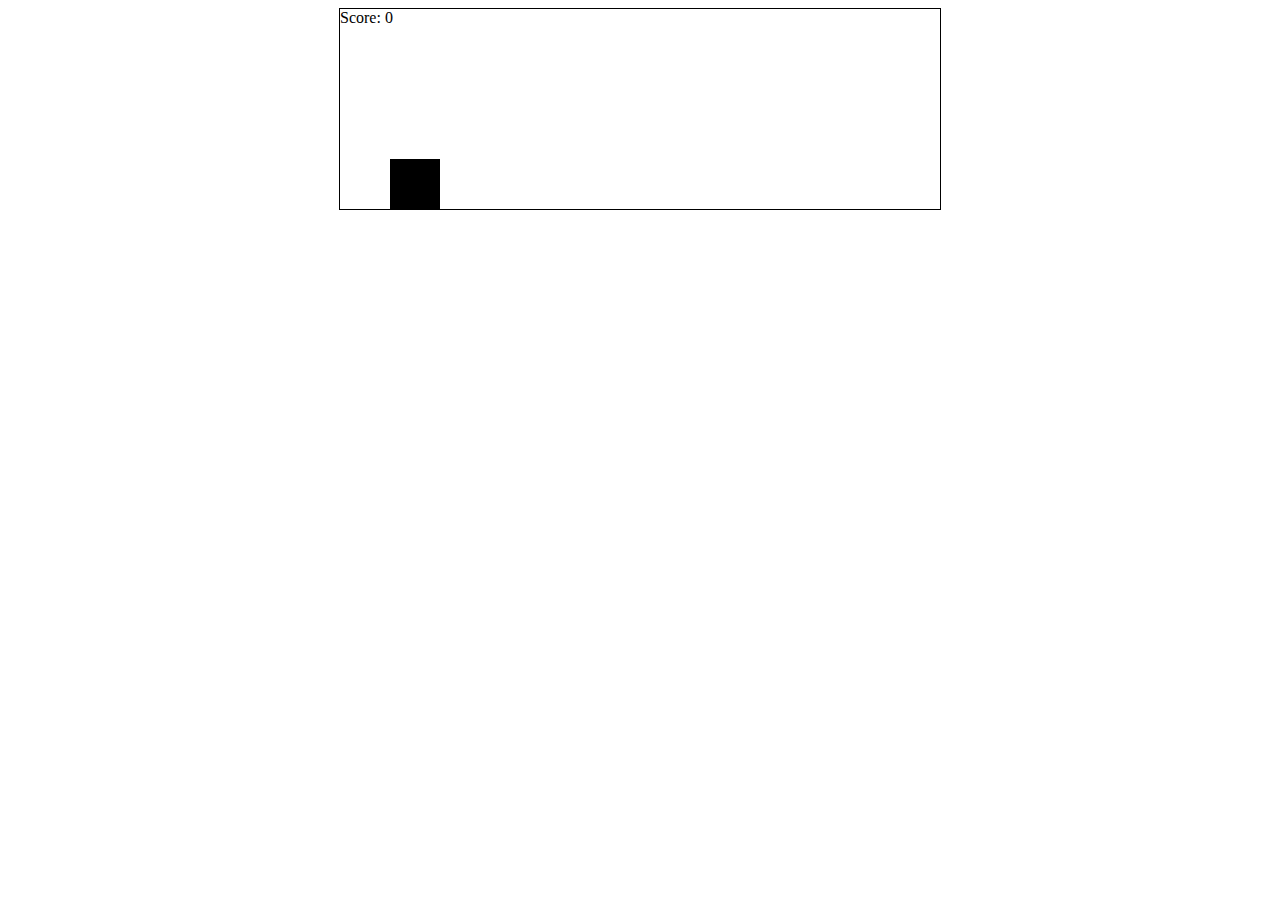
<file: dino/index.html>
<!DOCTYPE html>
<html lang="en">
<head>
    <meta charset="UTF-8">
    <meta name="viewport" content="width=device-width, initial-scale=1.0">
    <title>Document</title>
    <link rel="stylesheet" href="styles.css">
</head>
<body>
    <div class="game">
        <div id="score-container">Score: <span id="score">0</span></div>

        <div id="gameover" style="display: none;">
            <h1>GAME OVER</h1>
            <button id="restart-btn">Rejouer</button>
        </div>
        <div id="dino"></div>
    </div>
    <script src="script.js"></script>
</body>
</html>
</file>
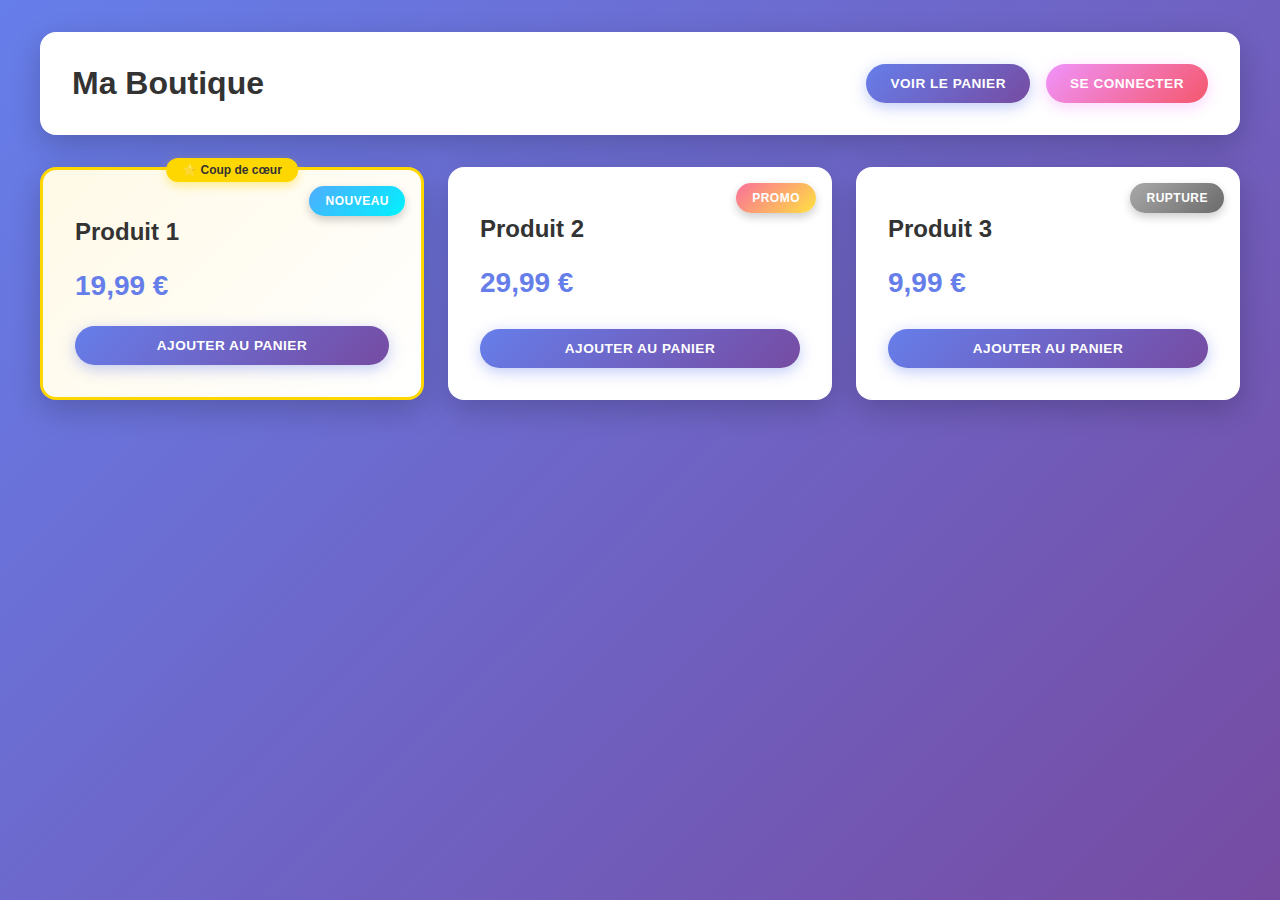
<file: exoSCSS/index.html>
<!DOCTYPE html>
<html lang="en">
<head>
    <meta charset="UTF-8">
    <meta name="viewport" content="width=device-width, initial-scale=1.0">
    <link rel="stylesheet" href="style.css">
    <title>Document</title>
</head>
<body>
    <div class="shop">
  <header class="shop__header">
    <h1 class="shop__title">Ma Boutique</h1>
    <button class="shop__btn shop__btn--primary">Voir le panier</button>
    <button class="shop__btn shop__btn--secondary">Se connecter</button>
  </header>

  <section class="products">
    <article class="product-card product-card--featured">
      <span class="product-card__badge product-card__badge--new">Nouveau</span>
      <h2 class="product-card__title">Produit 1</h2>
      <p class="product-card__price">19,99 €</p>
      <button class="product-card__btn">Ajouter au panier</button>
    </article>

    <article class="product-card">
      <span class="product-card__badge product-card__badge--promo">Promo</span>
      <h2 class="product-card__title">Produit 2</h2>
      <p class="product-card__price">29,99 €</p>
      <button class="product-card__btn">Ajouter au panier</button>
    </article>

    <article class="product-card">
      <span class="product-card__badge product-card__badge--outofstock">Rupture</span>
      <h2 class="product-card__title">Produit 3</h2>
      <p class="product-card__price">9,99 €</p>
      <button class="product-card__btn">Ajouter au panier</button>
    </article>
  </section>
</div>

</body>
</html>
</file>
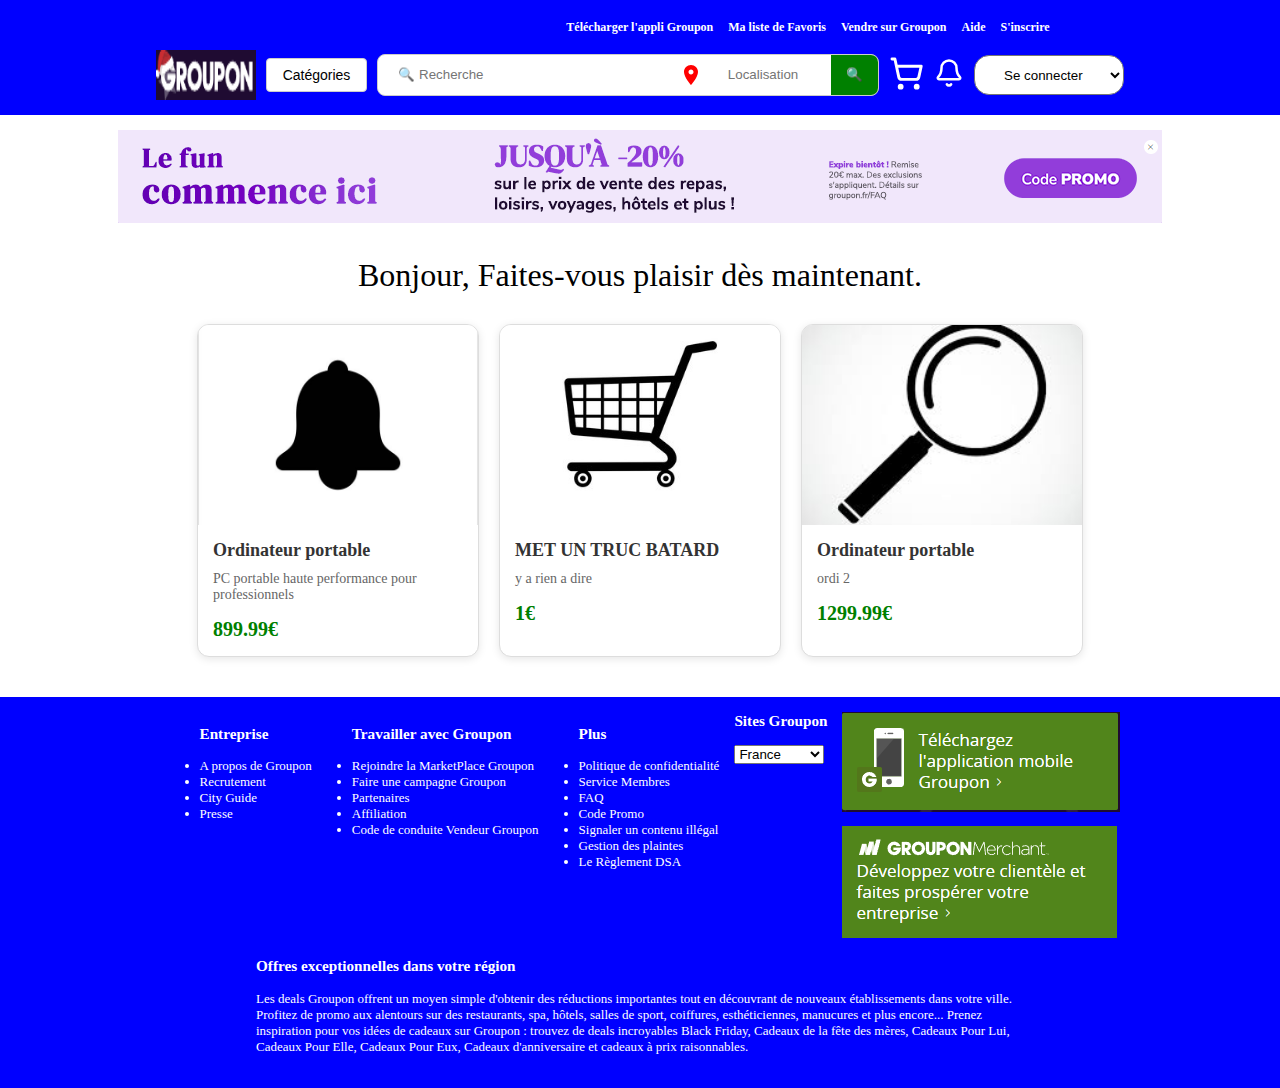
<file: Groupon3/index.html>
<!DOCTYPE html>
<html lang="en">
<head>
    <meta charset="UTF-8">
    <meta name="viewport" content="width=device-width, initial-scale=1.0">
    <link rel="stylesheet" href="style.css">
    <title></title>
</head>
<body>

    <header>
        <div class="headerContainer">
            <div class="nav1">
                <ul>
                    <li>Télécharger l'appli Groupon</li>
                    <li>Ma liste de Favoris</li>
                    <li>Vendre sur Groupon</li>
                    <li>Aide</li>
                    <li>S'inscrire</li>
                </ul>
            </div>
            <div class="nav2">
                <img id="logo" src="images/logo.PNG" alt="Logo Groupon">
                <select name="categories" id="categories">
                    <option value="">1</option>
                    <option value="">2</option>
                    <option value="">3</option>
                    <option value="">4</option>
                    <option value="">5</option>
                    <option value="">6</option>
                </select>
                <div class="searchBar">
                    <input type="text" id="search"  placeholder="🔍 Recherche">
                    <svg xmlns="http://www.w3.org/2000/svg" width="24" height="24" viewBox="0 0 24 24">
                    <path fill="red" d="M12 2C8.13 2 5 5.13 5 9c0 5.25 7 13 7 13s7-7.75 7-13c0-3.87-3.13-7-7-7zm0 9.5c-1.38 0-2.5-1.12-2.5-2.5S10.62 6.5 12 6.5s2.5 1.12 2.5 2.5S13.38 11.5 12 11.5z"/>
                    </svg>
                    <input type="text" id="localisation"  placeholder="Localisation">
                    <button id="searchBtn">🔍</button>
                </div>
                <a href="#"><svg id="logo1" xmlns="http://www.w3.org/2000/svg" width="24" height="24" viewBox="0 0 24 24" fill="none" stroke="currentColor" stroke-width="2" stroke-linecap="round" stroke-linejoin="round" class="lucide lucide-shopping-cart-icon lucide-shopping-cart"><circle cx="8" cy="21" r="1"/><circle cx="19" cy="21" r="1"/><path d="M2.05 2.05h2l2.66 12.42a2 2 0 0 0 2 1.58h9.78a2 2 0 0 0 1.95-1.57l1.65-7.43H5.12"/></svg></a>
                <a href="#"><svg id="logo2" xmlns="http://www.w3.org/2000/svg" width="24" height="24" viewBox="0 0 24 24" fill="none" stroke="currentColor" stroke-width="2" stroke-linecap="round" stroke-linejoin="round" class="lucide lucide-bell-icon lucide-bell"><path d="M10.268 21a2 2 0 0 0 3.464 0"/><path d="M3.262 15.326A1 1 0 0 0 4 17h16a1 1 0 0 0 .74-1.673C19.41 13.956 18 12.499 18 8A6 6 0 0 0 6 8c0 4.499-1.411 5.956-2.738 7.326"/></svg></a>
                <select name="connexion" id="connexion">
                    <option value="">Se connecter</option>
                    <option value="">Email</option>
                    <option value="">Mot de passe</option>
                </select>
            </div>
        </div>    
    </header>

    <main>
        <div class="bandeau">
        <a href="#"><img id="bandeau" src="images/pub.PNG" alt="un bandeau avec offres promotionnelles"></a>
        </div>

        <p id="titre">Bonjour, Faites-vous plaisir dès maintenant.</p>

        <div class="card-container" id="card-container"></div>
    </main>

    <footer>

        <div class="footer1">
            <ul class="ul1">
                <h3>Entreprise</h3>
                <li>A propos de Groupon</li>
                <li>Recrutement</li>
                <li>City Guide</li>
                <li>Presse</li>
            </ul>
            <ul class="ul2">
                <h3>Travailler avec Groupon</h3>
                <li>Rejoindre la MarketPlace Groupon</li>
                <li>Faire une campagne Groupon</li>
                <li>Partenaires</li>
                <li>Affiliation</li>
                <li>Code de conduite Vendeur Groupon</li>
            </ul>
            <ul class="ul3">
                <h3>Plus</h3>
                <li>Politique de confidentialité</li>
                <li>Service Membres</li>
                <li>FAQ</li>
                <li>Code Promo</li>
                <li>Signaler un contenu illégal</li>
                <li>Gestion des plaintes</li>
                <li>Le Règlement DSA</li>
            </ul>
            <div class="select">
                <h3>Sites Groupon</h3>
                <select name="pays" id="pays">
                    <option value="">France</option>
                    <option value="">USA</option>
                    <option value="">UK</option>
                    <option value="">Deutchland</option>
                    <option value="">Italia</option>
                    <option value="">Ireland</option>
                </select>
            </div>
            <div class="pubs">
                <a href="#"><img src="images/pub1.PNG" alt="une pub"></a>
                <a href="#"><img src="images/pub2.PNG" alt="une autre pub"></a>
            </div>
        </div>
        <div class="footer2">
            <h3>Offres exceptionnelles dans votre région</h3>
            <p>Les deals Groupon offrent un moyen simple d'obtenir des réductions importantes tout en découvrant de nouveaux établissements dans votre ville. Profitez de promo aux alentours sur des restaurants, spa, hôtels, salles de sport, coiffures, esthéticiennes, manucures et plus encore... Prenez inspiration pour vos idées de cadeaux sur Groupon : trouvez de deals incroyables Black Friday, Cadeaux de la fête des mères, Cadeaux Pour Lui, Cadeaux Pour Elle, Cadeaux Pour Eux, Cadeaux d'anniversaire et cadeaux à prix raisonnables.</p>
        </div>

    </footer>

    <script src="mains.js"></script>
    
</body>
</html>
</file>
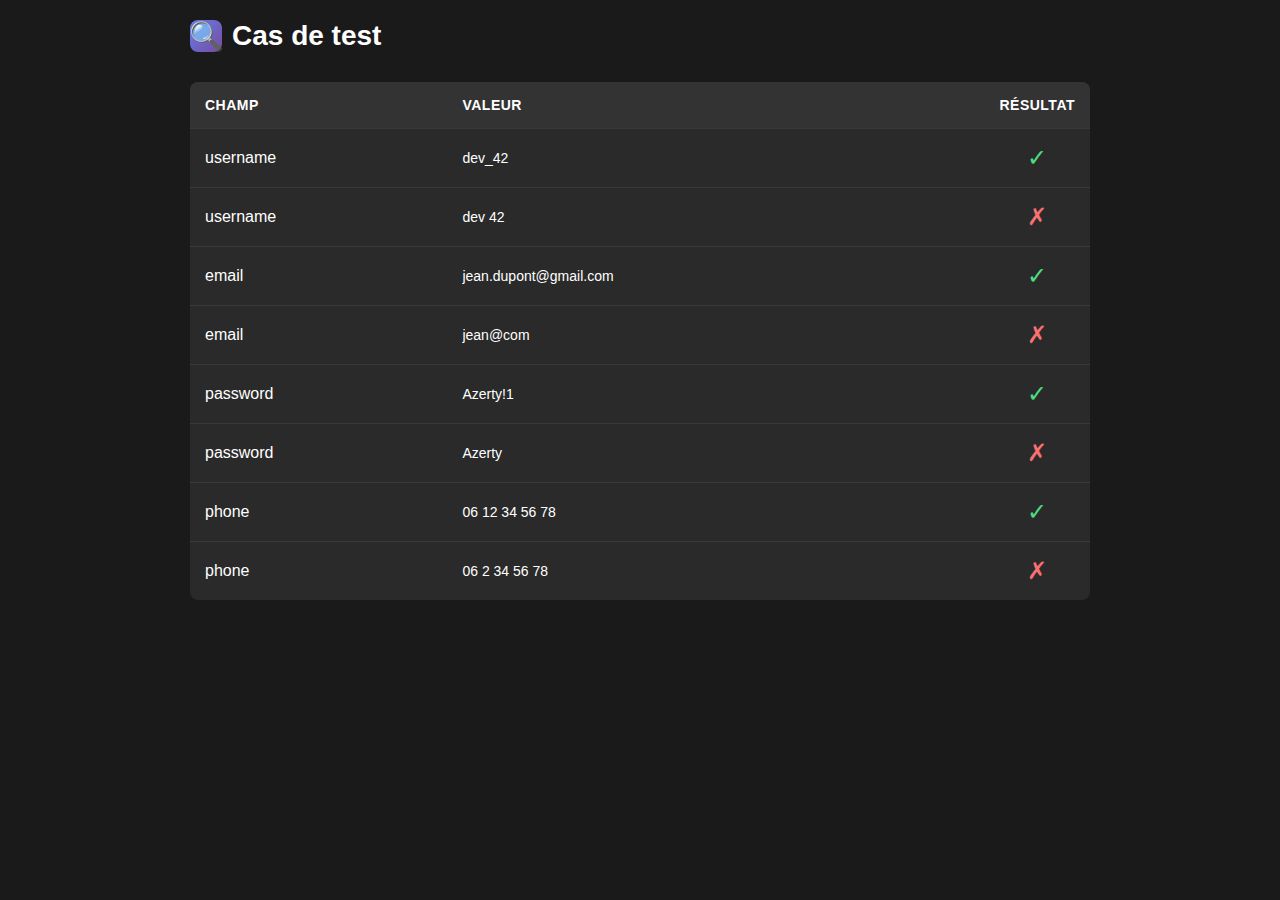
<file: regex/index.html>
<!DOCTYPE html>
<html lang="fr">
<head>
    <meta charset="UTF-8">
    <meta name="viewport" content="width=device-width, initial-scale=1.0">
    <title>Cas de test - Validation</title>
    <link rel="stylesheet" href="style.css">
</head>
<body>
    <div class="container">
        <h1>
            <div class="icon">🔍</div>
            Cas de test
        </h1>

        <table id="testTable">
            <thead>
                <tr>
                    <th>Champ</th>
                    <th>Valeur</th>
                    <th>Résultat</th>
                </tr>
            </thead>
            <tbody id="testBody">
                <tr>
                    <td>username</td>
                    <td><input type="text" value="dev_42" data-field="username"></td>
                    <td class="result"><span class="check">✓</span></td>
                </tr>
                <tr>
                    <td>username</td>
                    <td><input type="text" value="dev 42" data-field="username"></td>
                    <td class="result"><span class="cross">✗</span></td>
                </tr>
                <tr>
                    <td>email</td>
                    <td><input type="text" value="jean.dupont@gmail.com" data-field="email"></td>
                    <td class="result"><span class="check">✓</span></td>
                </tr>
                <tr>
                    <td>email</td>
                    <td><input type="text" value="jean@com" data-field="email"></td>
                    <td class="result"><span class="cross">✗</span></td>
                </tr>
                <tr>
                    <td>password</td>
                    <td><input type="text" value="Azerty!1" data-field="password"></td>
                    <td class="result"><span class="check">✓</span></td>
                </tr>
                <tr>
                    <td>password</td>
                    <td><input type="text" value="Azerty" data-field="password"></td>
                    <td class="result"><span class="check">✗</span></td>
                </tr>
                <tr>
                    <td>phone</td>
                    <td><input type="text" value="06 12 34 56 78" data-field="phone"></td>
                    <td class="result"><span class="check">✓</span></td>
                </tr>
                <tr>
                    <td>phone</td>
                    <td><input type="text" value="06 2 34 56 78" data-field="phone"></td>
                    <td class="result"><span class="check">✓</span></td>
                </tr>
            </tbody>
        </table>
    </div>
    <script src="main.js"></script>
</body>
</html>
</file>
<file: dino/styles.css>
.game {
    width: 600px;
    height: 200px;
    border: 1px solid black;
    margin: auto;
    position: relative;
    overflow: hidden;    
}

#dino {
    width: 50px;
    height: 50px;
    background-color: black;
    position: absolute; 
    bottom: 0;       
    left: 50px;
}

#cactus {
    width: 20px;
    height: 30px;
    background-color: red; 
    position: absolute;    
    bottom: 0;             
    left: 600px; 
    animation: block 1s linear; 
}
@keyframes jump {
    0% { bottom: 0; }
    30% { bottom: 50px; }
    70% { bottom: 50px; }
    100% { bottom: 0; }
}

.jump {
    animation: jump 0.3s linear;
}

@keyframes block {
    0% { left: 600px; }
    100% { left: -20px; }
}

#gameover {
    position: absolute;
    width: 100%;
    height: 100%;
    background-color: rgba(255, 255, 255, 0.8);
    text-align: center;
    z-index: 10;
    top: 0;
    left: 0;
}
</file>
<file: exoSCSS/style.css>
@charset "UTF-8";
.product-card__badge--new {
  background: linear-gradient(135deg, #4facfe 0%, #00f2fe 100%);
  color: #fff;
}

.product-card__badge--promo {
  background: linear-gradient(135deg, #fa709a 0%, #fee140 100%);
  color: #fff;
}

.product-card__badge--outofstock {
  background: linear-gradient(135deg, #a8a8a8 0%, #6b6b6b 100%);
  color: #fff;
}

.product-card__badge--bestseller {
  background: linear-gradient(135deg, #ffd700 0%, #ffed4e 100%);
  color: #333;
}

.col-1 {
  width: 100%;
}

.col-2 {
  width: 50%;
}

.col-3 {
  width: 33.33333%;
}

.col-4 {
  width: 25%;
}

* {
  margin: 0;
  padding: 0;
  -webkit-box-sizing: border-box;
          box-sizing: border-box;
}

body {
  font-family: 'Segoe UI', Tahoma, Geneva, Verdana, sans-serif;
  background: linear-gradient(135deg, #667eea 0%, #764ba2 100%);
  min-height: 100vh;
  padding: 2rem;
}

.shop {
  max-width: 1200px;
  margin: 0 auto;
}

.shop__header {
  background: #fff;
  padding: 2rem;
  border-radius: 1rem;
  margin-bottom: 2rem;
  -webkit-box-shadow: 0 10px 30px rgba(0, 0, 0, 0.2);
          box-shadow: 0 10px 30px rgba(0, 0, 0, 0.2);
  display: -webkit-box;
  display: -ms-flexbox;
  display: flex;
  -webkit-box-orient: horizontal;
  -webkit-box-direction: normal;
      -ms-flex-direction: row;
          flex-direction: row;
  -webkit-box-pack: justify;
      -ms-flex-pack: justify;
          justify-content: space-between;
  -webkit-box-align: center;
      -ms-flex-align: center;
          align-items: center;
  -ms-flex-wrap: wrap;
      flex-wrap: wrap;
  gap: 1rem;
}

@media (max-width: 767px) {
  .shop__header {
    -webkit-box-orient: vertical;
    -webkit-box-direction: normal;
        -ms-flex-direction: column;
            flex-direction: column;
    text-align: center;
  }
}

.shop__title {
  font-size: 2rem;
  color: #333;
  -webkit-box-flex: 1;
      -ms-flex: 1;
          flex: 1;
  min-width: 200px;
}

.shop__btn {
  padding: 0.75rem 1.5rem;
  border: none;
  border-radius: 2rem;
  cursor: pointer;
  font-weight: 600;
  -webkit-transition: all 0.3s ease;
  transition: all 0.3s ease;
  text-transform: uppercase;
  font-size: 0.85rem;
  letter-spacing: 0.5px;
  background: linear-gradient(135deg, #667eea 0%, #764ba2 100%);
  color: #fff;
  -webkit-box-shadow: 0 4px 15px rgba(102, 126, 234, 0.4);
          box-shadow: 0 4px 15px rgba(102, 126, 234, 0.4);
}

.shop__btn:hover {
  -webkit-transform: translateY(-2px);
          transform: translateY(-2px);
  -webkit-box-shadow: 0 6px 20px rgba(102, 126, 234, 0.6);
          box-shadow: 0 6px 20px rgba(102, 126, 234, 0.6);
}

.shop__btn:active {
  -webkit-transform: translateY(0);
          transform: translateY(0);
}

@media (max-width: 767px) {
  .shop__btn {
    width: 100%;
  }
}

.shop__btn--secondary {
  padding: 0.75rem 1.5rem;
  border: none;
  border-radius: 2rem;
  cursor: pointer;
  font-weight: 600;
  -webkit-transition: all 0.3s ease;
  transition: all 0.3s ease;
  text-transform: uppercase;
  font-size: 0.85rem;
  letter-spacing: 0.5px;
  background: linear-gradient(135deg, #f093fb 0%, #f5576c 100%);
  color: #fff;
  -webkit-box-shadow: 0 4px 15px rgba(240, 147, 251, 0.4);
          box-shadow: 0 4px 15px rgba(240, 147, 251, 0.4);
}

.shop__btn--secondary:hover {
  -webkit-transform: translateY(-2px);
          transform: translateY(-2px);
  -webkit-box-shadow: 0 6px 20px rgba(240, 147, 251, 0.6);
          box-shadow: 0 6px 20px rgba(240, 147, 251, 0.6);
}

.shop__btn--secondary:active {
  -webkit-transform: translateY(0);
          transform: translateY(0);
}

.products {
  display: -ms-grid;
  display: grid;
  -ms-grid-columns: 1fr;
      grid-template-columns: 1fr;
  gap: 1.5rem;
}

@media (min-width: 768px) {
  .products {
    -ms-grid-columns: (1fr)[3];
    grid-template-columns: repeat(3, 1fr);
  }
}

.product-card {
  background: #fff;
  border-radius: 1rem;
  padding: 2rem;
  -webkit-box-shadow: 0 10px 30px rgba(0, 0, 0, 0.2);
          box-shadow: 0 10px 30px rgba(0, 0, 0, 0.2);
  -webkit-transition: -webkit-transform 0.3s ease, -webkit-box-shadow 0.3s ease;
  transition: -webkit-transform 0.3s ease, -webkit-box-shadow 0.3s ease;
  transition: transform 0.3s ease, box-shadow 0.3s ease;
  transition: transform 0.3s ease, box-shadow 0.3s ease, -webkit-transform 0.3s ease, -webkit-box-shadow 0.3s ease;
  position: relative;
  display: -webkit-box;
  display: -ms-flexbox;
  display: flex;
  -webkit-box-orient: vertical;
  -webkit-box-direction: normal;
      -ms-flex-direction: column;
          flex-direction: column;
  -webkit-box-pack: start;
      -ms-flex-pack: start;
          justify-content: flex-start;
  -webkit-box-align: stretch;
      -ms-flex-align: stretch;
          align-items: stretch;
  gap: 1rem;
}

.product-card:hover {
  -webkit-transform: translateY(-8px);
          transform: translateY(-8px);
  -webkit-box-shadow: 0 15px 40px rgba(0, 0, 0, 0.3);
          box-shadow: 0 15px 40px rgba(0, 0, 0, 0.3);
}

.product-card--featured {
  border: 3px solid #ffd700;
  background: linear-gradient(135deg, #fff9e6 0%, #fff 100%);
}

.product-card--featured::before {
  content: "⭐ Coup de cœur";
  position: absolute;
  top: -12px;
  left: 50%;
  -webkit-transform: translateX(-50%);
          transform: translateX(-50%);
  background: #ffd700;
  color: #333;
  padding: 0.3rem 1rem;
  border-radius: 1rem;
  font-size: 0.75rem;
  font-weight: bold;
  -webkit-box-shadow: 0 4px 10px rgba(255, 215, 0, 0.4);
          box-shadow: 0 4px 10px rgba(255, 215, 0, 0.4);
}

.product-card__badge {
  position: absolute;
  top: 1rem;
  right: 1rem;
  padding: 0.5rem 1rem;
  border-radius: 2rem;
  font-size: 0.75rem;
  font-weight: bold;
  text-transform: uppercase;
  letter-spacing: 0.5px;
  -webkit-box-shadow: 0 4px 10px rgba(0, 0, 0, 0.2);
          box-shadow: 0 4px 10px rgba(0, 0, 0, 0.2);
}

.product-card__title {
  font-size: 1.5rem;
  color: #333;
  margin-top: 1rem;
  font-weight: 600;
}

.product-card__price {
  font-size: 1.75rem;
  color: #667eea;
  font-weight: bold;
  margin: 0.5rem 0;
}

.product-card__btn {
  padding: 0.75rem 1.5rem;
  border: none;
  border-radius: 2rem;
  cursor: pointer;
  font-weight: 600;
  -webkit-transition: all 0.3s ease;
  transition: all 0.3s ease;
  text-transform: uppercase;
  font-size: 0.85rem;
  letter-spacing: 0.5px;
  background: linear-gradient(135deg, #667eea 0%, #764ba2 100%);
  color: #fff;
  -webkit-box-shadow: 0 4px 15px rgba(102, 126, 234, 0.4);
          box-shadow: 0 4px 15px rgba(102, 126, 234, 0.4);
  margin-top: auto;
}

.product-card__btn:hover {
  -webkit-transform: translateY(-2px);
          transform: translateY(-2px);
  -webkit-box-shadow: 0 6px 20px rgba(102, 126, 234, 0.6);
          box-shadow: 0 6px 20px rgba(102, 126, 234, 0.6);
}

.product-card__btn:active {
  -webkit-transform: translateY(0);
          transform: translateY(0);
}
/*# sourceMappingURL=style.css.map */
</file>
<file: Groupon3/style.css>
body {
    margin: 0;
    padding: 0;
}

header {
    background-color: blue;
    background-size: cover;       
    background-position: center;  
    background-repeat: no-repeat; 
}

.nav1 ul {
    margin: 0;
    display: flex;
    list-style: none;
    justify-content: end;
    gap: 15px;
    margin-right: 18%;
    font-size: 12px;
    padding-top: 20px;
    font-weight: bold;
    color: white;
    margin-left: auto; 
}

.nav1 ul li:hover{
    text-decoration: underline;
}

.nav2 {
    display: flex;
    justify-content: center;
    align-items: center;
    padding: 15px;
    gap: 10px;
}

#logo {
    width: 100px;
    height: 50px;
}

#logo1 {
    width: 35px;
    height: 35px;
    color: white;
}

#logo2 {
    width: 30px;
    height: 40px;
    color: white;
}

#logo1:hover {
    color: purple;
}

#logo2:hover {
    color: purple;
}

#categories {
    width: 100px;
    height: 40px;
    gap: 10px;
    background-color: white;
    border-radius: 15px;
}

#search {
    width: 30%;
    height: 40px;
    margin-left: 10px;
}

#localisation {
    width: 20%;
    height: 40px;
    margin-left: 10px;
}

#connexion {
    width: 150px;
    height: 40px;
    gap: 10px;
    text-align: center;
    background-color: white;
    border-radius: 15px;
}

.searchBar {
    display: flex;
    align-items: center;
    background-color: #fff;      
    border: 1px solid #ccc;
    border-radius: 8px;
    overflow: hidden;
    width: 40%;                
    gap: 5px;
}

.searchBar #search {
    flex: 3;
    height: 40px;
    border: none;
    padding: 0 10px;
    box-sizing: border-box;
    background-color: transparent;
    line-height: 40px;
}

.searchBar #localisation {
    flex: 1;
    height: 40px;
    border: none;
    padding: 0 10px;
    box-sizing: border-box;
    background-color: transparent;
    line-height: 40px;
}

.searchBar svg {
    flex: 0 0 auto;
    width: 24px;
    height: 24px;
}

.searchBar button {
    height: 40px;
    border: none;
    background-color: green;
    padding: 0 15px;
    cursor: pointer;
    line-height: 40px;
}

.bandeau {
    text-align: center;
    padding-top: 15px;
}

/* Styles pour le container des cartes */
.card-container {
    display: flex;
    justify-content: center;
    flex-wrap: wrap;
    gap: 20px;
    margin: 30px 20px;
    padding: 0 20px;
}

/* Styles pour chaque carte */
.card {
    width: 280px;
    border: 1px solid #ddd;
    border-radius: 12px;
    overflow: hidden;
    background-color: white;
    box-shadow: 0 2px 8px rgba(0,0,0,0.1);
    transition: transform 0.3s ease, box-shadow 0.3s ease;
}

.card:hover {
    transform: translateY(-5px);
    box-shadow: 0 5px 15px rgba(0,0,0,0.2);
}

/* Container de l'image */
.card > div:first-child {
    width: 100%;
    height: 200px;
    overflow: hidden;
}

.card img {
    width: 100%;
    height: 100%;
    object-fit: cover;
}

/* Titre du produit (h3) */
.card h3 {
    margin: 15px 15px 10px 15px;
    font-size: 18px;
    font-weight: bold;
    color: #333;
}

/* Description du produit */
.card p {
    margin: 0 15px 10px 15px;
    font-size: 14px;
    color: #666;
}

/* Prix du produit */
.card .price {
    margin: 15px;
    font-size: 20px;
    font-weight: bold;
    color: green;
}

.pubText p {
    margin: 0.2em;
}

.pubText h3 {
    margin: 0.3em;
}

.image {
    width: 400px;
    height: 300px;
    border-radius: 15px;
}

.image:hover {
    transform: translateY(-3px);
    box-shadow: 0 5px 10px rgba(0,0,0,0.2);
}

#titre {
    text-align: center;
    font-size: xx-large;
    margin: 30px 0;
}

.tarif {
    color: green;
    font-weight: bold;
}

.tarif2 {
    color: purple;
    font-weight: bold;
}

footer {
    background-color: blue;
    background-size: cover;       
    background-position: center;  
    background-repeat: no-repeat; 
    margin-top: 40px;
}

.footer1 {
    display: flex;
    justify-content: center;
    list-style: none;
    color: white;
    font-size: small;
}

.footer2 {
    display: flex;
    flex-direction: column;
    justify-content: center;
    font-size: small;
    color: white;
    margin-left: 20%;
    margin-right: 20%;
    padding-bottom: 20px;
}

.footer2 h3 {
    margin-bottom: 0.2em;
}

.pubs {
    display: flex;
    flex-direction: column;
    margin-top: 15px;
    margin-left: 15px;
    gap: 10px;
}

.select {
    margin-left: 15px;
}

.footer1 ul li:hover{
    text-decoration: underline;
}


/* Style pour le conteneur du menu catégories */
.category-menu {
    position: relative;
    display: inline-block;
}

/* Cache le select par défaut */
#categories {
    cursor: pointer;
    padding: 8px 12px;
    border: 1px solid #ccc;
    border-radius: 4px;
    background-color: white;
}

/* Le menu déroulant personnalisé */
.dropdown-content {
    display: none;
    position: absolute;
    top: 100%;
    left: 0;
    background-color: white;
    min-width: 250px;
    box-shadow: 0px 8px 16px 0px rgba(0,0,0,0.2);
    z-index: 1000;
    border-radius: 4px;
    margin-top: 5px;
}

/* Afficher le menu quand il est actif */
.dropdown-content.show {
    display: block;
}

/* Style des items de catégorie */
.category-item {
    padding: 12px 16px;
    cursor: pointer;
    transition: background-color 0.3s;
    border-bottom: 1px solid #f0f0f0;
}

.category-item:hover {
    background-color: #f5f5f5;
}

.category-item:last-child {
    border-bottom: none;
}

/* Titre de la catégorie */
.category-item h4 {
    margin: 0 0 5px 0;
    color: #333;
    font-size: 16px;
}

/* Description de la catégorie */
.category-item p {
    margin: 0;
    color: #666;
    font-size: 13px;
}

/* Style au hover avec effet */
.category-item:hover h4 {
    color: #53a318;
}

.category-item:hover p {
    color: #333;
}

/* Sous-menu (deuxième niveau) */
.subcategory-menu {
    display: none;
    position: absolute;
    left: 100%;
    top: 0;
    background-color: white;
    min-width: 200px;
    box-shadow: 0px 8px 16px 0px rgba(0,0,0,0.2);
    border-radius: 4px;
    margin-left: 5px;
    max-height: 400px;
    overflow-y: auto;
}

/* Afficher le sous-menu au survol */
.category-item:hover .subcategory-menu {
    display: block;
}

/* Style des items du sous-menu */
.subcategory-item {
    padding: 10px 16px;
    cursor: pointer;
    transition: background-color 0.3s;
    border-bottom: 1px solid #f0f0f0;
    color: #333;
    font-size: 14px;
}

.subcategory-item:hover {
    background-color: #f5f5f5;
    color: #53a318;
}

.subcategory-item:last-child {
    border-bottom: none;
}

/* Indicateur visuel qu'il y a un sous-menu */
.category-item {
    position: relative;
}

.category-item::after {
    content: '›';
    position: absolute;
    right: 16px;
    top: 50%;
    transform: translateY(-50%);
    font-size: 20px;
    color: #999;
}
</file>
<file: regex/style.css>
* {
            margin: 0;
            padding: 0;
            box-sizing: border-box;
        }

        body {
            background: #1a1a1a;
            color: #fff;
            font-family: 'Segoe UI', Tahoma, Geneva, Verdana, sans-serif;
            padding: 20px;
        }

        .container {
            max-width: 900px;
            margin: 0 auto;
        }

        h1 {
            display: flex;
            align-items: center;
            gap: 10px;
            margin-bottom: 30px;
            font-size: 28px;
        }

        .icon {
            width: 32px;
            height: 32px;
            background: linear-gradient(135deg, #667eea 0%, #764ba2 100%);
            border-radius: 8px;
            display: flex;
            align-items: center;
            justify-content: center;
        }

        table {
            width: 100%;
            border-collapse: collapse;
            background: #2a2a2a;
            border-radius: 8px;
            overflow: hidden;
        }

        thead {
            background: #333;
        }

        th {
            padding: 15px;
            text-align: left;
            font-weight: 600;
            font-size: 14px;
            text-transform: uppercase;
            letter-spacing: 0.5px;
        }

        td {
            padding: 15px;
            border-top: 1px solid #3a3a3a;
        }

        input {
            background: transparent;
            border: none;
            color: #fff;
            font-size: 14px;
            width: 100%;
            outline: none;
        }

        .result {
            text-align: center;
            width: 60px;
        }

        .check {
            color: #4ade80;
            font-size: 24px;
        }

        .cross {
            color: #f87171;
            font-size: 24px;
        }

        .email-link {
            color: #60a5fa;
            text-decoration: none;
            border-bottom: 1px dotted #60a5fa;
        }

        tr:hover {
            background: #333;
        }

        .add-btn {
            margin-top: 20px;
            padding: 12px 24px;
            background: #667eea;
            color: white;
            border: none;
            border-radius: 6px;
            cursor: pointer;
            font-size: 14px;
            font-weight: 600;
        }

        .add-btn:hover {
            background: #5568d3;
        }
</file>
